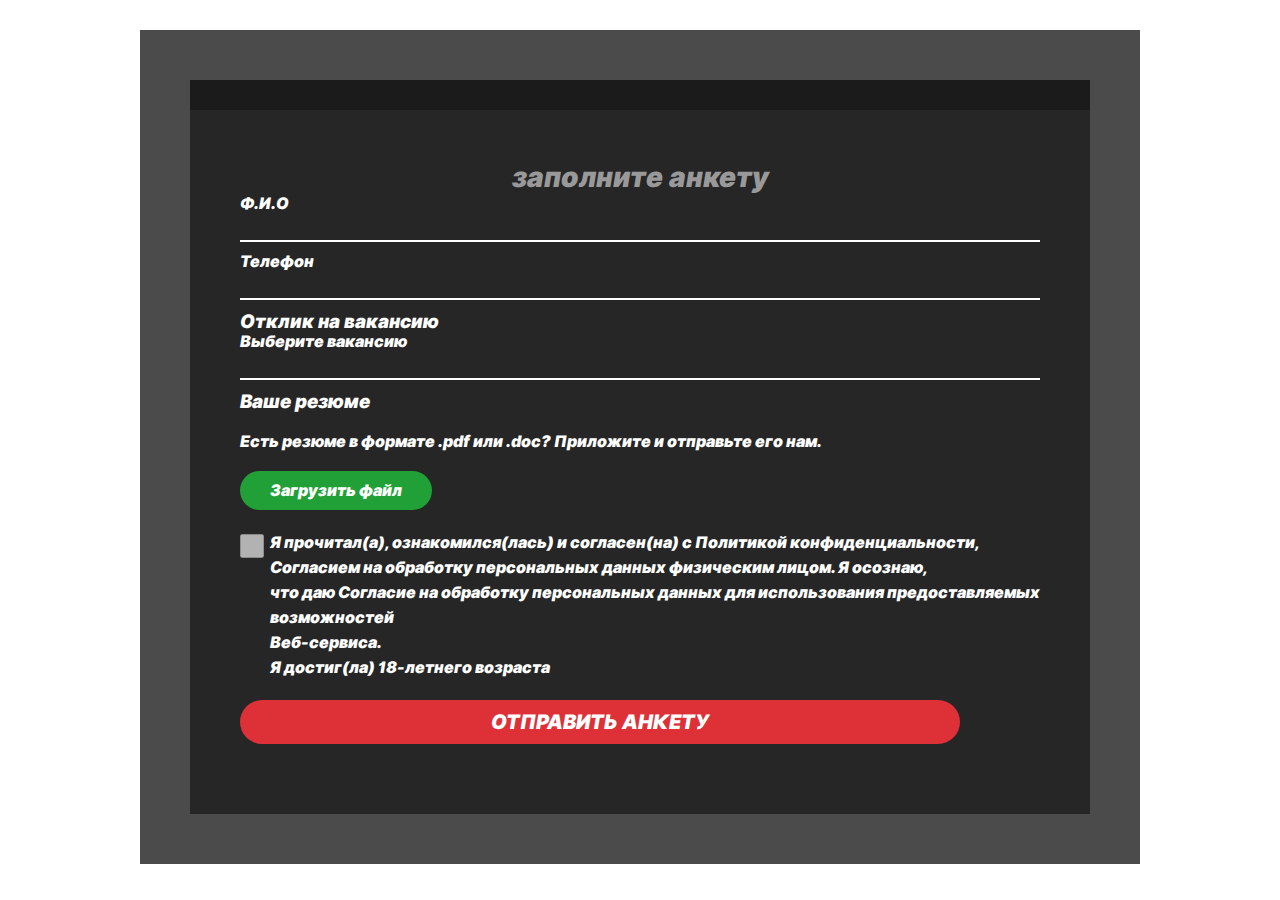
<file: activ.html>
<!DOCTYPE html>
<html lang="en">
<head>
    <meta charset="UTF-8">
    <meta name="viewport" content="width=device-width, initial-scale=1.0">
    <title>Activ</title>
    <link rel="stylesheet" href="./css/style.css">
    <link rel="stylesheet" href="https://cdnjs.cloudflare.com/ajax/libs/font-awesome/6.5.1/css/all.min.css" integrity="sha512-DTOQO9RWCH3ppGqcWaEA1BIZOC6xxalwEsw9c2QQeAIftl+Vegovlnee1c9QX4TctnWMn13TZye+giMm8e2LwA==" crossorigin="anonymous" referrerpolicy="no-referrer" />
</head>
<body>
    <div class="black_contact">
        <header class="header_2"></header>
        <form action="#" class="form">
            <h2 class="h2 vcb">заполните анкету</h2>
            <label for="inp1" class="label1">Ф.И.О</label>
            <input id="inp1" type="text" class="inp1" disabled >
            <label for="inp2" class="label2">Телефон</label>
            <input id="inp2" type="text" class="inp2" disabled>
            <h3 class="gt5">Отклик на вакансию</h3>
            <label for="inp3" class="label3"><span class="sss1">Выберите вакансию</span> <span class="ddd1"><i class="fa-solid fa-caret-down"></i></span></label>
            <input id="inp3" type="text" class="inp3" disabled>
            <h3 class="gt5 cvb">Ваше резюме</h3>
            <p class="ggg4">Есть резюме в формате .pdf или .doc? Приложите и отправьте его нам.</p>
            <a href="#" class="download">Загрузить файл</a>
            <div class="ttext">
                <input type="checkbox" class="inp4" disabled>
                <p class="ttext_text">Я прочитал(a), ознакомился(лась) и согласен(на) с Политикой конфиденциальности, Согласием на обработку персональных данных физическим лицом. Я осознаю, что даю Согласие на обработку персональных данных для использования предоставляемых возможностей <br>Веб-сервиса.<br>
                    Я достиг(ла) 18-летнего возраста</p>
            </div>
            <a href="anketa.html" class="btn1 ttext_btn">ОТПРАВИТЬ АНКЕТУ</a>
            <a href="index.html" class="x_x_x ">
                <i class="fa-solid fa-xmark"></i>
            </a>
        </form>
    </div>


<script src="main.js"></script>
</body>
</html>
</file>
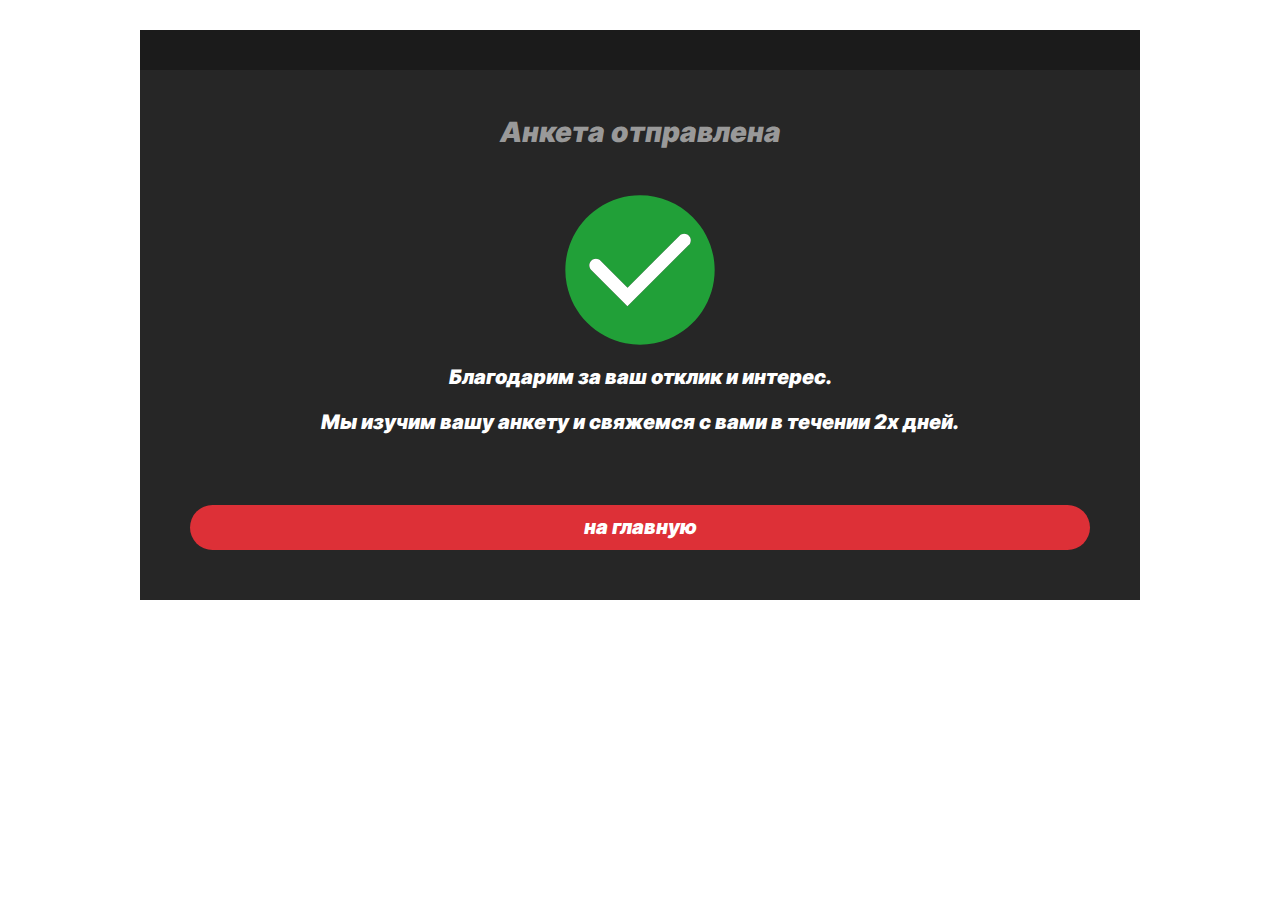
<file: anketa.html>
<!DOCTYPE html>
<html lang="en">
<head>
    <meta charset="UTF-8">
    <meta name="viewport" content="width=device-width, initial-scale=1.0">
    <title>Anketa</title>
    <link rel="stylesheet" href="./css/style.css">
    <link rel="stylesheet" href="https://cdnjs.cloudflare.com/ajax/libs/font-awesome/6.5.1/css/all.min.css" integrity="sha512-DTOQO9RWCH3ppGqcWaEA1BIZOC6xxalwEsw9c2QQeAIftl+Vegovlnee1c9QX4TctnWMn13TZye+giMm8e2LwA==" crossorigin="anonymous" referrerpolicy="no-referrer" />
</head>
<body>
    

    <div class="anketa_black">
        <header class="header_2 f4"></header>
        <h2 class="h2">Анкета отправлена</h2>
        <img src="./imges/true.svg" alt="logo" class="true">
        <p class="anketa_text1">
            Благодарим за ваш отклик и интерес.
        </p>
        <p class="anketa_text2">
            Мы изучим вашу анкету и свяжемся с вами в течении 2х дней.
        </p>
        <a href="index.html" class="btn1 ttext_btn">на главную</a>
        <a href="activ.html" class="x_x_x sad">
            <i class="fa-solid fa-xmark"></i>
        </a>
    </div>


    <script src="main.js"></script>
</body>
</html>
</file>
<file: css/style.css>
@font-face {
    font-family: 'inter';
    src: url("../inter_fonts/Inter-SemiBold.otf");
    font-weight: 400;
    font-style: normal;
    src: local(""), url("../inter_fonts/Inter-Black.otf") format("embedded-opentype"),url("../inter_fonts/Inter-BlackItalic.otf") format("woff2"),url("../inter_fonts/Inter-Bold.otf"), format("woff"),url("../inter_fonts/Inter-ExtraBoldItalic.otf") format("truetype"),url("../inter_fonts/Inter-Regular.otf") format("svg"),url("../inter_fonts/Inter-Thin-BETA.otf") format("otf");
}


@font-face {
    font-family: 'inter';
    src: url("../inter_fonts/Inter-BoldItalic.otf");
    font-weight: 400;
    font-style: normal;
    src: local(""), url("../inter_fonts/Inter-Black.otf") format("embedded-opentype"),url("../inter_fonts/Inter-BlackItalic.otf") format("woff2"),url("../inter_fonts/Inter-Bold.otf"), format("woff"),url("../inter_fonts/Inter-ExtraBoldItalic.otf") format("truetype"),url("../inter_fonts/Inter-Regular.otf") format("svg"),url("../inter_fonts/Inter-Thin-BETA.otf") format("otf");
}


@font-face {
    font-family: 'inter';
    src: url("../inter_fonts/Inter-ExtraLightItalic-BETA.otf");
    font-weight: 900;
    font-style: normal;
    src: local(""), url("../inter_fonts/Inter-Black.otf") format("embedded-opentype"),url("../inter_fonts/Inter-BlackItalic.otf") format("woff2"),url("../inter_fonts/Inter-Bold.otf"), format("woff"),url("../inter_fonts/Inter-ExtraBoldItalic.otf") format("truetype"),url("../inter_fonts/Inter-Regular.otf") format("svg"),url("../inter_fonts/Inter-Thin-BETA.otf") format("otf");
}


@font-face {
    font-family: 'inter';
    src: url("../inter_fonts/Inter-Light-BETA.otf");
    font-weight: 100;
    font-style: normal;
    src: local(""), url("../inter_fonts/Inter-Black.otf") format("embedded-opentype"),url("../inter_fonts/Inter-BlackItalic.otf") format("woff2"),url("../inter_fonts/Inter-Bold.otf"), format("woff"),url("../inter_fonts/Inter-ExtraBoldItalic.otf") format("truetype"),url("../inter_fonts/Inter-Regular.otf") format("svg"),url("../inter_fonts/Inter-Thin-BETA.otf") format("otf");
}


:root{
    
    --swiper-theme-color: #fff;
}
:root{
    --swiper-navigation-size: 44px
}




* {
    box-sizing: border-box;
    margin: 0;
}
img {
    max-width: 100%;
    height: auto;
    vertical-align: middle;
}
span, a, label {
    display: inline-block;
}
*::before, *::after {
    box-sizing: border-box;
}

body{
    font-family: "inter", "Arial", sans-serif;
    font-display: optional;

}
.header{
    background-color: #323233;
    padding:10px 30px;
    display: flex;
    flex-wrap: wrap;
    justify-content: space-between;
    align-items: center;
    position: fixed ;
    left: 0;
    top: 0;
    width: 100%;
    z-index: 1999;
}
.swiper-button-prev{
    color: var(--swiper-theme-color);
}
.swiper-slide{
    height: auto;
}
.profil{
    width: 100%;
    height: 100%;
}
.ul1{
    list-style: none;
    display: flex;
    flex-wrap: wrap;
    justify-content: space-between;
    align-items: center;
}
.li_a{
    color: #fff;
    text-decoration: none;
    transition: 0.3s all linear;

}
.li_a:hover{
    color: #21A038;
}
a{
    
    padding: 20px;
    font-weight: 600;
}
.span1{
    color: #979799;
}
.img1{
    height: 50px;
}
.span2{
    color: #fff;
}
.h1{
 
    font-size: 64px;
    color: #fff;
}
.nav_bar{
    background-image: url('../imges/img-2.svg');
    background-size: cover;
    background-repeat: no-repeat;
    background-position: center;
    padding-top: 400px;
 height: 100dvh;
    text-align: center;
    padding-bottom: 100px;

}
.text{
    color: #fff;
    font-size: 28px;
    margin: 20px 30px;
}

.btn1{
    padding: 20px 40px  20px  40px;
    border-radius: 30px;
    font-size: 20px;
    background-color: #DD3037;
    color: #fff;
    border: none;
    text-decoration: none;
    font-family: inter ,sans-serif,Arial, Helvetica, sans-serif;
}
.tel{
    text-align: end;
}

.kompaniya{
    text-align: center;
    background-color: #212121;  
    padding: 35px 0px;
}

.h2{
    color: #999999;
    font-size: 28px;
}
.info{
    width: 886px;
    column-gap: 30px;
    row-gap: 70px;
    display: flex;
    justify-content: space-between;
  flex-wrap: wrap;
    margin:70px auto;
  

}
.info_items{
    width: 30%;
    text-align: center;
    
}
.info_text{
    color: #fff;
    font-size: 18px;
    line-height: 22px;
    text-align: center;
}
.ramka{
    width: 100px;
    height: 80px;
    background-color: #0A0A0A;
    color: #21A038;
    border-radius: 5px;
    padding: 
    3px 10px 3px 10px;
    border: 1px solid  #B6FFBA;
    display: flex;
    justify-content: center;
    align-items: center;
    font-size: 28px;
    font-weight: 600;
    box-shadow: 0 0 20px #B6FFBA;
    margin: auto;
    margin-bottom: 20px;
    animation: scael 0.8s linear infinite;
    

}
@keyframes scael {
    0%{
        transform: scale(0.8)  ;
    }    
    100%{
        transform: scale(1.1) ;
    }
    }
    
    .button_effect{
        display: flex;
        justify-content: space-between;
        flex-wrap: wrap;
    padding: 0 200px;
   
    margin: 50px auto;
    column-gap: 20px;
    row-gap: 20px;
    text-align: center;
}
.effect{
    color: #fff;
    border-radius: 10px;
    border: 3px solid #999999;
    padding: 12px 30px ;
    transition: 0.3s all linear;
    margin: auto;
    text-decoration: none;
}
.effect:hover{
    background-color: #999999;
   color:  #212121;
}

.frame{
    text-align: center;

}
.frame_items{

    width: 745px;
    border-radius: 30px;
    border: 3px solid #999999;
    padding: 30px 45px;
    margin: auto;
    margin-bottom: 20px;
    margin-bottom: 15px;
}

.frame_itemst{
    display: flex;
    justify-content: space-between;
    align-items: center;

}
.ul7{
    display: none;
    padding: 0;
}
.li7{
    color: #fff;
    list-style: none;
    font-size: 30px;
   
}
.items_left_item1, .items_left_item2{
    display: flex;
    justify-content: flex-start;
    align-items: center;
}
.display{
    display: block;
    animation:  yurib 0.9s all linear;
}
@keyframes yurib {
    0%{
        transform: translateX(-100%);
        opacity: 0;
    }
    100%{
        transform: translateX(0);
        opacity: 1;
    }
}
.li7{
    text-align: left;
    margin-top: 10px;
  }
.pic3{
    width: 40px;
    height: 40px;
margin-right: 15px;
    
}
.span_item{
    font-size: 28px;
    color: #fff;
}
.span_item1{
    color: #21A038;
    font-size: 28px;
}
.items_left_item1{
    margin-bottom: 10px;
}


.superior{
    padding: 45px 10px;
    text-align: center;
    background-color: #111311;
}
.superior_items{
    width: 1200px;
    border-radius: 20px;
    border: 3px solid #999999;
    margin-bottom: 45px;
    padding: 25px 45px;
    display: flex;
    justify-content: space-between;
    align-items: center;
    margin: auto;
    margin-top: 40px;
}
.superior_items_logo{
    width: 100px;
    height: 100px;
    margin-right: 20px;
}
.superior_items_right{
    text-align: left;
}
.h4{
    font-size: 28px;
    line-height: 35px;
    color: #fff;
}
.superior_items_text{
    font-size: 20px;
    line-height: 25px;
    color: #FFFFFF;
    font-weight: 100;
}

.project_companiya{
    text-align: center;
    padding: 45px 0;
    background-color: #212121;
    position: relative;
}
.project_companiya_btn{
    display: flex;
    align-items: center;
    justify-content: center;
    flex-wrap: wrap;
    column-gap: 40px;
    margin: 40px 0;

}
.btn_companiya{
    margin: 0;
  padding: 10px 30px;
}
.white_div{
    width: 618px;
    height: 319px;
    border-radius: 20px;
    background-image: linear-gradient(90deg,#d9d9d9d3,#d9d9d900);
    box-shadow: 0 0 0 3px #4F4F4F;
    
}   
.div2{
 
    height: 410px;
box-shadow: 0 0 0 10px #4F4F4F;

}
.div1{
    transform: translateX(-50%);
}
.div3{
    transform: translateX(50%);
}
.project_companiya_superior{
    display: flex;
    justify-content: space-between;
    align-items: center;
    overflow: hidden;
    padding: 20px 0;
}
.dot{
    display: flex;
    justify-content: space-between;
    align-items: center;
    width: 247px;
    margin: 30px auto;
}

.oy{
    width: 25px;
    height: 25px;
    background-color: #888988;
    border-radius: 50%;
}
.divcha4{
    width: 75px;
    background-color: #FFFFFF;
    border-radius: 25px;
}

.karyera{
    text-align: center;
    padding: 45px 0;
    color: #fff;
    background-color: #111311;
}

.karyera_item{
    display: flex;
    justify-content: space-around;
    align-items: center;
    flex-wrap: wrap;
    flex-wrap: wrap;
    margin: 50px 0;

    
}
.karyera_item_item1, .karyera_item_item2{
    width: 45%;
    display: flex;
    justify-content: space-between;
    align-items: center;
    
}
.karyera_logo{
    width: 91px;
    height: 91px;
}
.karyera_text{
    color: #FFFFFF;
    font-size: 20px;
}

.resume{
    margin-top: 70px;
    position: relative;
  
}
.resume_flex{
    display: flex;
    justify-content: space-between;
   align-items: top;
    width: 1136px;
    margin: auto;
    z-index: 1000;
    position: relative;

}
.resume_left{
    width: 48%;
   
}
.resume_right{
    width: 48%;
    position: relative;
   
}
.profil{
    width: 100%;
    position: absolute;
height: 100%;
position: absolute;
bottom: -20px;
    right: 50px;
    right: 0;
    top: 0;
}
.swiper-pagination-bullet{

color: var(--swiper-theme-color);
}
.ul_ull{
    list-style: disc;
  
}
.clip_path{
    width: 1136px;
    height: 16px;
    background-color: #21A038;
    clip-path: polygon(3% 0, 100% 1%, 97% 100%, 0% 100%);
    z-index: -1;
    margin: 20px auto;
   
}
.ikon_ka{
    font-size: 30px;
    position: absolute;
    color: #fff;
    z-index: 9;

}
.ka1{
    left: 30px;
    top: 50%;
}
.ka2{
    right: 30px;   
    top: 50%;
}
.h5{
    font-size: 28px;
    color: #fff;
}
.resume_ul{
   font-size: 20px;
   line-height: 25px;
    text-align:left;
}
.display_none_width{
    display: none;
}
.resume_li{
    margin-bottom: 30px;
}
.resume_li:last-child{
    margin-bottom: 0;
}
.resume_text1{
    font-size: 20px;
    line-height: 25px;
    margin-bottom: 30px;
}
.hr{
    display: none;
    height: 5px;
    background-color: #999;
}
.family{
    text-align: center;
    height: 849px;
    padding: 45px 0;
    background-image: url('../imges/img-13.svg'),radial-gradient(circle, #36853B 10%,#212121, #212121  );
    background-size: 60% ,cover;
    background-position: center;
    background-repeat: no-repeat;
  
}
.h_2{
    margin-bottom: 30px;
}

.family_text{
    padding: 50px;
    border: 3px solid #36853B;
    width: 570px;
    margin: 300px auto;
    background-color: #0e130fac;
    height: 325px;
    box-shadow: 0 0 10px #4FB756B2;
    border-radius: 20px;
}
.family_text_itema{
    color: #fff;
    font-size: 28px;
    line-height: 40px;
}
.family_btn{
    padding: 20px 59px;
    margin: 30px 0px;
}
.footer{
    padding: 60px 40px;
    color: #fff;
    background-color: #111311;
    padding-bottom: 30px;
}
.footer_display{
    display: flex;
    justify-content: space-between;
    align-items: center;
    flex-wrap: wrap;
    margin-bottom: 30px;
}
.qator{
    margin: 30px 0;
    display: flex;
    justify-content: center;
    align-items: center;
    flex-wrap: wrap;
}
.footer_display_left{
    width: 48%;
}
.footer_btn2{
    width: 48%;
    height: 50px;
}
.footer_display_left_ul{
    list-style: none;
    padding: 0 ;
   
}
.brands{
    margin-top: 30px;
}
.xs{
    display: none;
}
.pic_tel{
    width: 32px;
    height: 32px;
}
.footer_display_left_li{
    margin-bottom: 15px;
    display: flex;
    justify-content: flex-start;
    align-items: center;
}
.tel_span{
    margin-left: 15px;
}

.icon{
    color: #999999;
    width: 70px;
    height: 70px;
    font-size: 40px;
}
.footer_display_right{
    width: 46%;
   height: 400px;
   color: black;
    background-color: #fff;
}
.footer_a{
    display: inline-block;
    width: 100%;
    text-align: center;
color: #fff;
font-size: 16px;
line-height: 20px;
}
.alpha_marketing{
    width: 225px;
    margin: 20px auto;
    display: flex;
    justify-content: center;
    align-items: center;

}
.alpha_logo{
    width: 45px;
    height: 34px;
}
.alpha_text{
    font-size: 10px;
}

.bars_b{
    display: none;
    font-size: 30px;
    color: #fff;
}

.xs{
   
    font-size: 30px;
   
    color: #fff;
    border-radius: 10px;
    width: 40px;
    height: 40px;
    position: absolute;
    left:  5px;
    top: 10px;
}
.color{
    background-color: #999999;
}

.btn1:hover{
background-color: #8e0f13;
}

/* //swiprer */
.swiper-button-nex{
color: var(--swiper-theme-color);
}
.swiper{
    height: 500px;
}

/* activ.html */
.black_contact{
    padding: 50px;
    background-color: rgba(0, 0, 0, 0.707);
    text-align: left;
 width: 1000px;
    margin: 30px auto;
}
.header_2{
    background-color: #1B1B1B;
    height: 30px;
}
.form{
    padding: 50px;
    background-color: #262626;
    color: #fff;
    position: relative;
}
.vcb{
    text-align: center;
}
label, input{
    width: 100%;
    text-align: left;
}
input{
    background-color: transparent;
    border: none;
    outline: none;
    color: #fff;
    border-bottom: 2px solid #fff;
    margin:10px 0px;
}

.gt5{
    text-align: left;
}
.label3{
    display: flex;
    justify-content: space-between;
}

.x_x_x{
   
    width: 30px;
    height: 30px;
    font-size: 25px;
    display: flex;
    justify-content: center;
 align-items: center;
 color: #fff;
 position: absolute;
 text-decoration: none;
 right: 10px;
 top: -28px;
}
.ttext{
    display: flex;
    justify-content: center;
    text-align: left;
    align-items: center;
    position: relative;
    padding-left: 30px;
  
}
 .plus_absolyut{
     
display: none;
}
.inp4{
    width: 24px;
    height: 24px;
    position: absolute;
    left: 0;
    top: -6px;
}
.ttext_text{
    line-height: 25px;
}
.ggg4{
    text-align: left;
}
.cvb{
    margin-bottom: 20px;
}
.download{
    color: #fff;
    padding: 10px 30px;
    background-color: #21A038;
    border-radius: 20px;
    text-align: left;
text-decoration: none;
  margin: 20px 0;
}

.ttext_btn{
    width: 90%;
    padding: 10px 20px;
    text-align: center;
    margin: 20px auto;
}


.yut, .absolyut, .plu, .pele, .pl{
    display: none;
}







/* anketa.html */

.anketa_black{
    background-color: #262626;
    text-align: center;
    
    color: #fff;
    
    font-weight: 600;
    font-size: 20px;
    line-height: 25px;
  position: relative;
  width: 1000px;
    margin: 30px auto;
    padding-bottom: 30px;
}
.f4{
    height: 40px;
    margin-bottom: 50px;
}
.anketa_text2{
    margin: 20px 0px 50px;
}
.sad{
    position: absolute;
    right: 10px;
    top: 10px;
}
.true{
    margin: 50px 0px 20px;
}

/* media => index.html */







@media(max-width:1201px){
    .superior_items{
        width: 960px;
    }
    .resume_flex{
        width: 960px;
    }
    .clip_path{
        width: 960px;
    }
    .nav_bar{
        height: auto;
    }
}






@media(max-width:991px){
    .ul1{
         position: fixed;
         width: 200px;
         left: 0;
         top: 0;
         height: 100dvh;
background-color: #323233;
text-align: center;
display: none;
padding: 0;
    }
    .black_contact{
        width: 90%;
    }
    .anketa_black{
        width: 90%;
    }
    .xs{
        display: block;
    }
    .bars_b{
        display: block;
    }
    .li1{
        width: 100%;
        margin-top: 60px;
        padding:10px ;
    }
    .li_a{
        width: 100%;
    }
    .header{
        justify-content: space-between;
    }
    
    .img1{
       margin: auto;
    }
    .display{
        display: block;
        animation:  yurib 0.4s  linear;
    }
    @keyframes yurib {
        0%{
            transform: translateX(-100%);
            opacity: 0;
        }
        100%{
            transform: translateX(0);
            opacity: 1;
        }
    }
    .none{
       animation: ket 0.4s linear;
    }
    @keyframes ket {
        0%{
            transform: translateY(0);
            opacity: 1;
        }
        100%{
            transform: translateY(-100%);
            opacity: 0;
        }
    }
    .superior_items{
        width: 90%;
    }
    .resume_flex, .clip_path{
        width: 98%;
    }
    .footer_display_right{
        height: 300px;
    }
    .oy{
        width: 18px;
        height: 18px;
    }
    .divcha4{
        width: 40px;
    }
    .info{
        width: 96%;
    }
    .button_effect{
        width: 90%;
        padding: 30px;
    }
    .profil{
       
        height: 350px;
    }
    .resume_li{
        margin-bottom: 10px;
    }
    .karyera_text{
        font-size: 16px;
    }
    .karyera_logo{
        width: 50px;
    }
    .white_div{
        height: 230px;
    }
    .div2{
        height: 300px;
    }
    .h4{
        font-size: 24px;
    }
    .superior_items_text{
        font-size: 18px;
    }
    .superior_items_logo{
        width: 70px;
        height: 70px;
        margin-right: 16px;
    }
    .frame_items{
        width: 90%;
    }
}


@media(max-width:680px){
    .display_none_width{
        display: block;
        width: 100%;
    }
    .white_div{
        height: 150px;
        box-shadow: 0 0 5px #4F4F4F;
    }
    .resume_left{
        width: 100%;
        text-align: center;
        order: -4;
    }
    .span1{
        display: none;
    }
  
    .h1{
        font-size: 46px;
    }
    .li7, .span_item, .span_item1{
        font-size: 24px;
        text-align: left;
    }
    .plus{
        width: 40px;
    }
    .div3, .div1{
        height: 120px;
    }
    .resume{
        position: relative;
    }
    .oy{
        width: 15px;
        height: 15px;
    }
    .divcha4{
        width: 23px;
    }
    .resume_right{
        order: -6;
        width: 100%;
    }
    .profil{
        position: static;
    }
    .clip_path{
      position: absolute;
      left: 10px;
      z-index: 69;
      top: 47%;
      height: 30px;
    }
    .resume_flex{
    flex-direction: column;
    }
    .ka1, .ka2{
        top: 30%;
        width: 20px;
    }
   
    .button_effect{
        column-gap: 0;
    }
    .effect{
        width: 90%;
    }
    .project_companiya_btn{
        row-gap: 20px;
    }
    .sa1, .sa2{
        top: 60%;

    }
    .family_text{
      width: 300px;
      padding: 10px;
        margin: 250px auto;
        height: auto;
    }
    .family{
        background-size: 90%,cover;
        padding: 20px 0px;
        height: 800px;
   
    }
    .clip_path{
        left: 0;
    }
    .family_text_itema{
        font-size: 18px;
    }
    .family_btn{
        margin: 10px 0;
        padding: 10px 17px;

    }
    .h_2{
        font-size: 23px;
    }
    .h5{
        margin-top: 20px;
    }
    .footer_display_left{
        width: 100%;
    }
    .footer_btn2{
        width: 90%;
        text-align: center;
    }
    .qator{
        row-gap: 20px;
    }
    .footer_display_right{
        width: 100%;
    }
    .footer{
        padding: 20px ;
    }
    .lkj{
        display: flex;
        justify-content: space-between;
        align-items: center;
        width: 100%;
    }
  .aq, .an, .ab, .af, .az{
    width: 100%;
    font-size: 14px;
  }
  .superior_items_right{
    flex-direction: column;
  }
  .plus{
    width: 30px;
    height: 30px;
  }
  .cdert{
    display: none;
  }
  .clip_path{
    display: none;
  }
}




@media(max-width:480px){
    .superior_items_logo{
        display: none;
    }
    .form{
        padding: 20px;
    }
    .black_contact{
        padding: 30px;
      
    }
    .hr{
        display: block;

    }
    .yut, .absolyut, .plu, .pele, .pl{
        display: block;
    }
    .inp4{
        width: 20px;
        height: 20px;
    }
    .superior_items{
        padding: 10px 16px;
      width: 100%;
    
        display: flex;
        justify-content: space-between;
        column-gap: 50px;
        margin: 20px auto;
border: none;

    }
    .info{
        width: 98%; 
    }
    .info_items{
        width: 100%;

    }
    .superior_items_text{
        display: none;
    }
    .superior_items_right{
      width: 100%;
      display: flex;
      justify-content: space-between;
      align-items: center;
   
    }
    .plus_absolyut{
     display: block;
        width: 100%;

    }
   
    .h4{
        width: 70%;
    }
.frame_items_left{
    width: 70%;
}
.frame_items{
    margin: 20px auto;
    padding: 10px 15px;
}
  .span_item, .span_item1{
    font-size: 18px;
    text-align: left;
  }
  .pic3{
    margin-right: 6px;
  }
  .lii{
    font-size: 18px;
    text-align: left;
  
  }
 
  .karyera_logo{
    display: none;
  }
  .karyera_text{
    width: 100%;
  }
  .karyera_item{
    row-gap: 20px ;
  }
  .karyera_item_item1, .karyera_item_item2{
    width: 100%;
  }
  .profil{
    width: 100%;
    height: 250px;
  }
  .clip_path{
    top: 35%;
  }
  .span1{
    display: none;
  }
  .header{
    padding: 8px 16px;
  }
  .span2{
    font-size: 14px;
  }
  .bars_b{
    margin-right: 50px;
  }
  .button_effect{
    margin: 0;
    margin: 20px auto;
  }
  .il7{
    padding-left: 10px;
  }
  .nav_bar{
    padding-left: 20px;
    padding-right: 20px;
    background-position: right -270px center;
   
  }
  .clip_path{
    width: 300px;
    height: 10px;
    z-index: 1;
    top: 33%;
    left: 50%;
    transform: translateX(-50%);
  }
  .h1{
    font-size: 30px;
    line-height: 36px;
  }
  .text{
    font-size: 21px;
  }
  .btn1_bar{
    padding: 8px 12px;
    font-size: 20px;
   
  }
  .h2{
    font-size: 22px;
  }
  .h4{
    font-size: 18px;
  }
  .bor{
    display: block;
    order: 2;
  }
  .ygv{
    order: -1;
  }
}



@media(max-width:400px){
    .resume_li{
        font-size: 16px;
    }
  
    .family_text{
    margin: 100px auto;
    margin-top: 150px;
}
.ttext_btn{
    padding: 10px 12px;
    font-style: 16px;
}
    .family{
        background-size: 100%,cover;
        height: auto;
        background-position: center,center;
    }
    .family .h2_2{
        
        font-size: 18px;
        margin: 10px 0px;
    }
    .fa-bars{
        width: 20px;
    }
    .span2{
        font-size: 10px;
        font-weight: 400;
    }
    .family_text{
        width: 80%;
    }
    .family_btn{
        width: 100%;
        font-size: 16px;
    }
}

@media(max-width:367px)
{
.clip_path{
    top: 30%;
    width: 90%;
}
}
</file>
